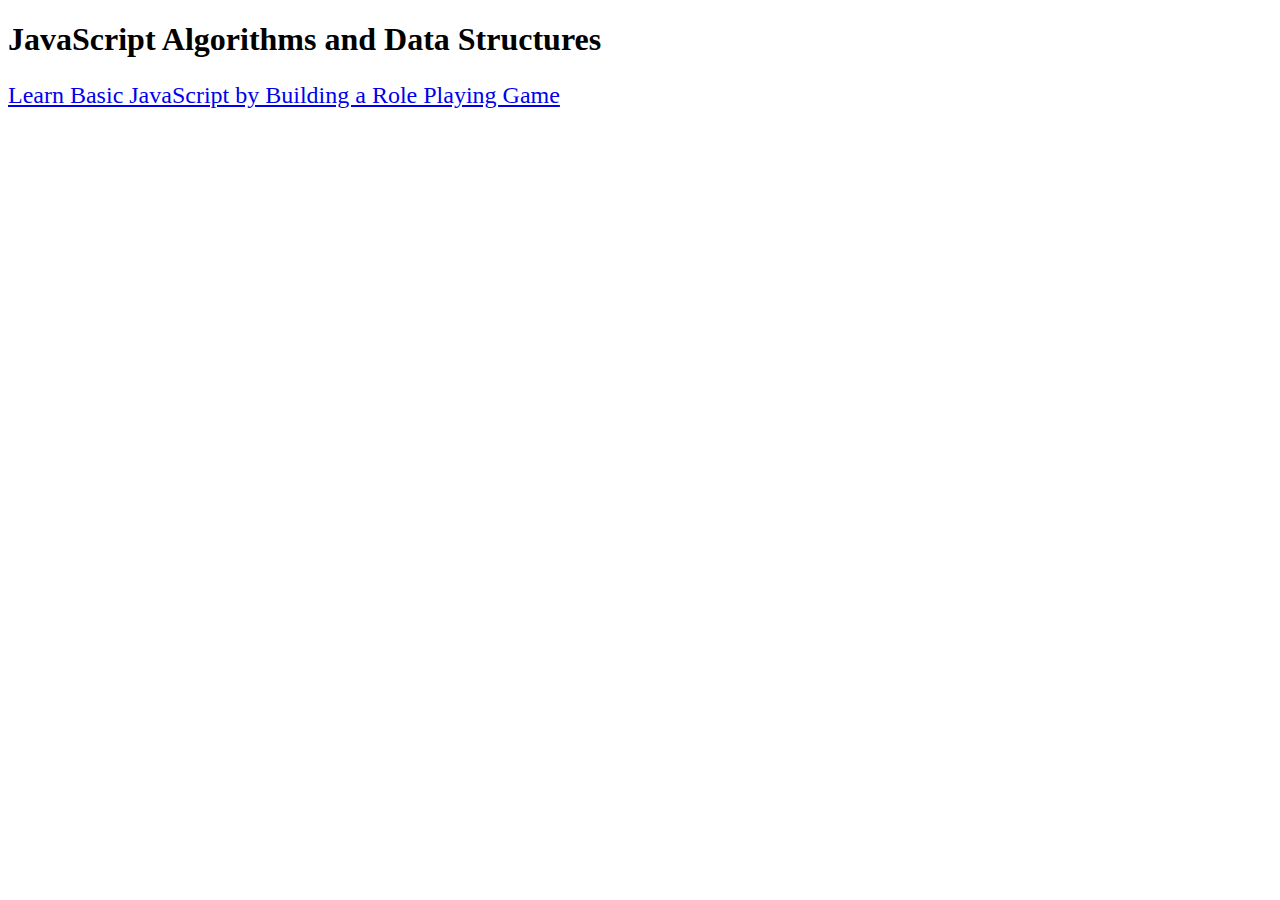
<file: index.html>
<!DOCTYPE html>
<html>

<head>
    <meta charset="UTF-8" />
    <title>JavaScript Algorithms and Data Structures</title>
    <style>
        h1 {
            font-size: 2rem;
        }
        p {
            font-size: 1.5rem;
        }
    </style>
</head>

<body>
    <h1>JavaScript Algorithms and Data Structures</h1>
    <p><a href="https://viper-n.github.io/freecodecamp/role-playing-game/">Learn Basic JavaScript by Building a Role Playing Game</a></p>
</body>

</html>
</file>
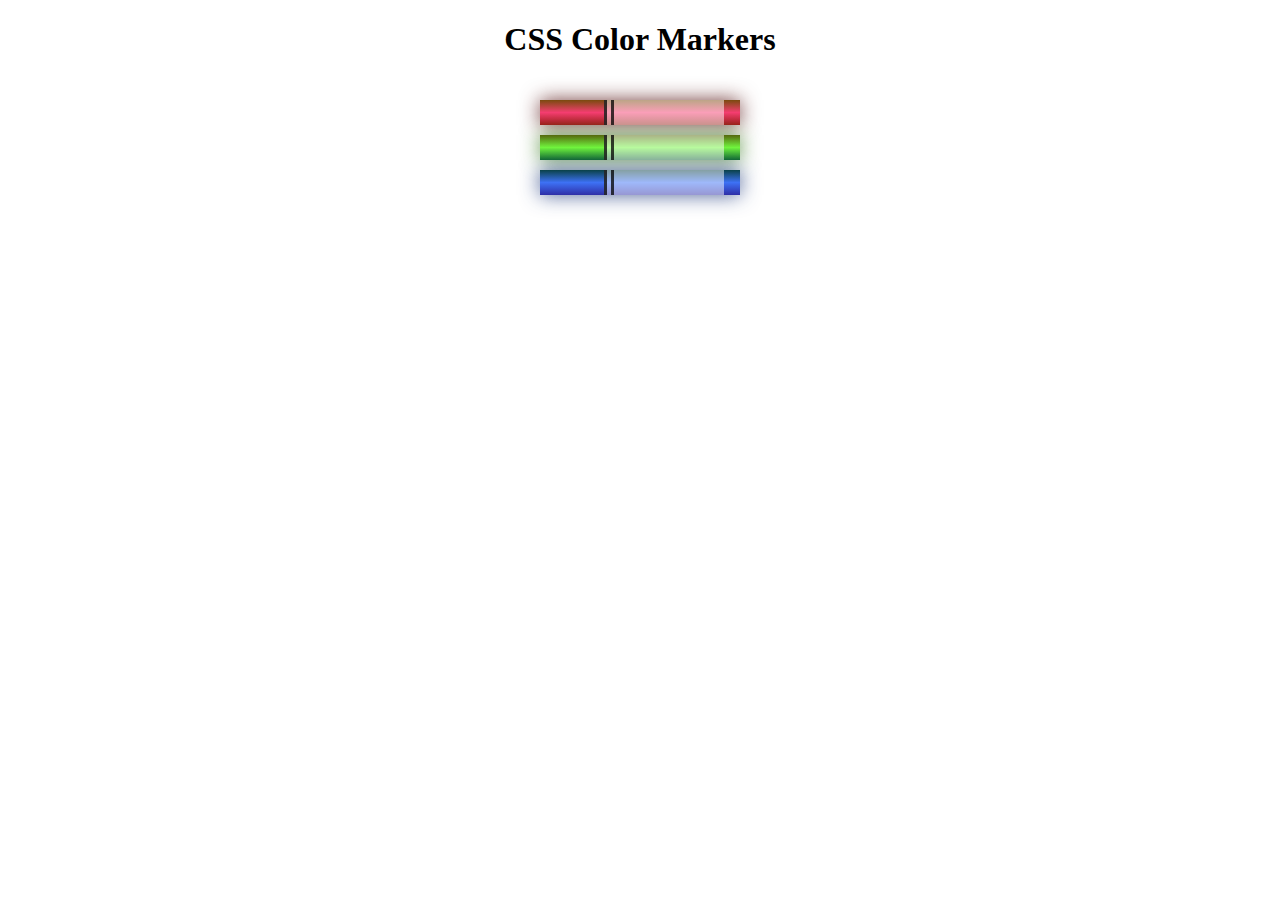
<file: colored-markers/index.html>
<!DOCTYPE html>
<html lang="en">

<head>
    <meta charset="utf-8">
    <meta name="viewport" content="width=device-width, initial-scale=1.0">
    <title>Colored Markers</title>
    <link rel="stylesheet" href="styles.css">
</head>

<body>
    <h1>CSS Color Markers</h1>
    <div class="container">
        <div class="marker red">
            <div class="cap"></div>
            <div class="sleeve"></div>
        </div>
        <div class="marker green">
            <div class="cap"></div>
            <div class="sleeve"></div>
        </div>
        <div class="marker blue">
            <div class="cap"></div>
            <div class="sleeve"></div>
        </div>
    </div>
</body>

</html>
</file>
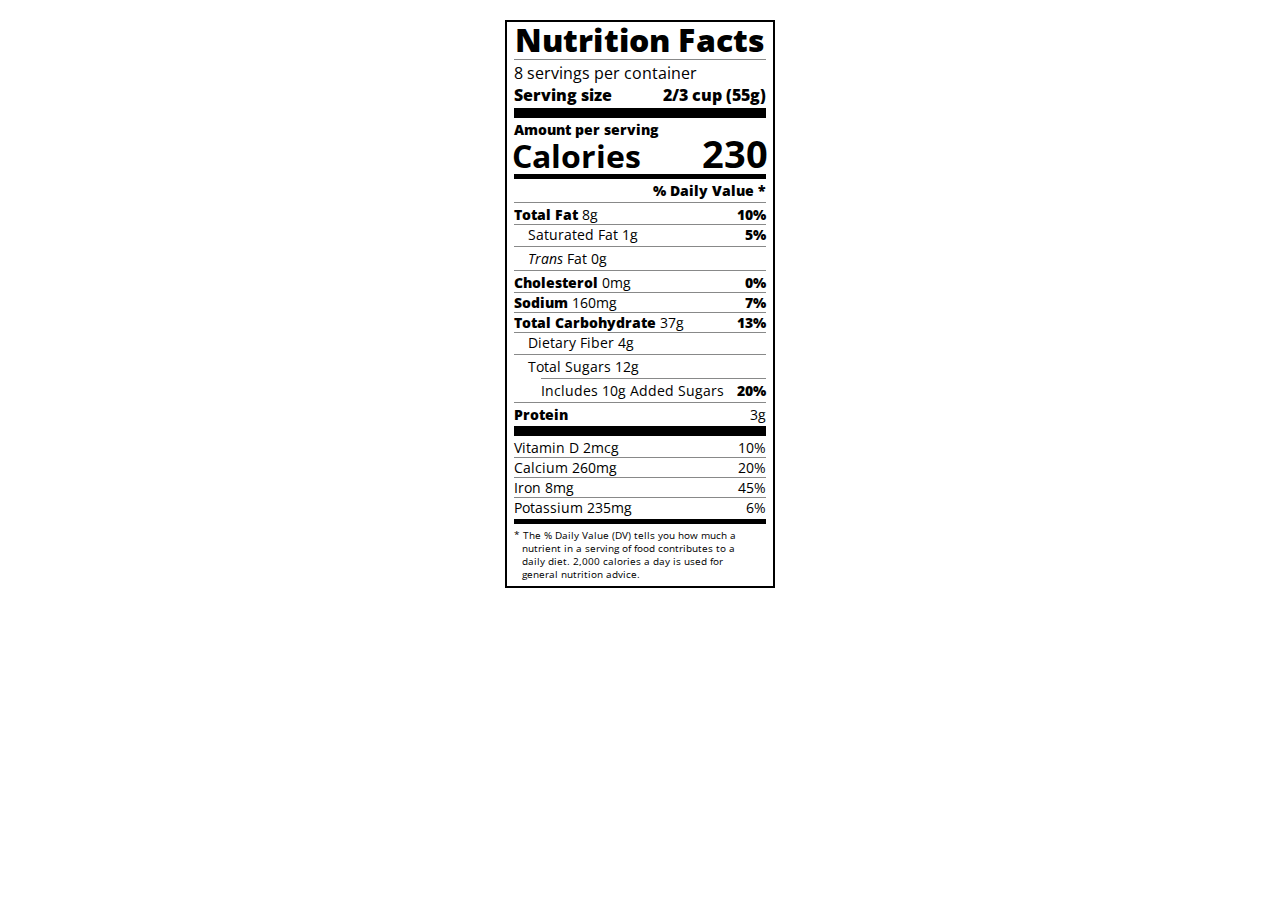
<file: nutrition-label/index.html>
<!DOCTYPE html>
<html lang="en">

<head>
    <meta charset="UTF-8">
    <title>Nutrition Label</title>
    <link href="https://fonts.googleapis.com/css?family=Open+Sans:400,700,800" rel="stylesheet">
    <link href="./styles.css" rel="stylesheet">
</head>

<body>
    <div class="label">
        <header>
            <h1 class="bold">Nutrition Facts</h1>
            <div class="divider"></div>
            <p>8 servings per container</p>
            <p class="bold">Serving size <span>2/3 cup (55g)</span></p>
        </header>
        <div class="divider large"></div>
        <div class="calories-info">
            <div class="left-container">
                <h2 class="bold small-text">Amount per serving</h2>
                <p>Calories</p>
            </div>
            <span>230</span>
        </div>
        <div class="divider medium"></div>
        <div class="daily-value small-text">
            <p class="bold right no-divider">% Daily Value *</p>
            <div class="divider"></div>
            <p><span><span class="bold">Total Fat</span> 8g</span> <span class="bold">10%</span></p>
            <p class="indent no-divider">Saturated Fat 1g <span class="bold">5%</span></p>
            <div class="divider"></div>
            <p class="indent no-divider"><span><i>Trans</i> Fat 0g</span></p>
            <div class="divider"></div>
            <p><span><span class="bold">Cholesterol</span> 0mg</span> <span class="bold">0%</span></p>
            <p><span><span class="bold">Sodium</span> 160mg</span> <span class="bold">7%</span></p>
            <p><span><span class="bold">Total Carbohydrate</span> 37g</span> <span class="bold">13%</span></p>
            <p class="indent no-divider">Dietary Fiber 4g</p>
            <div class="divider"></div>
            <p class="indent no-divider">Total Sugars 12g</p>
            <div class="divider double-indent"></div>
            <p class="double-indent no-divider">Includes 10g Added Sugars <span class="bold">20%</span></p>
            <div class="divider"></div>
            <p class="no-divider"><span class="bold">Protein</span> 3g</p>
            <div class="divider large"></div>
            <p>Vitamin D 2mcg <span>10%</span></p>
            <p>Calcium 260mg <span>20%</span></p>
            <p>Iron 8mg <span>45%</span></p>
            <p class="no-divider">Potassium 235mg <span>6%</span></p>
        </div>
        <div class="divider medium"></div>
        <p class="note">* The % Daily Value (DV) tells you how much a nutrient in a serving of food contributes to a
            daily
            diet. 2,000 calories a day is used for general nutrition advice.</p>
    </div>
</body>

</html>
</file>
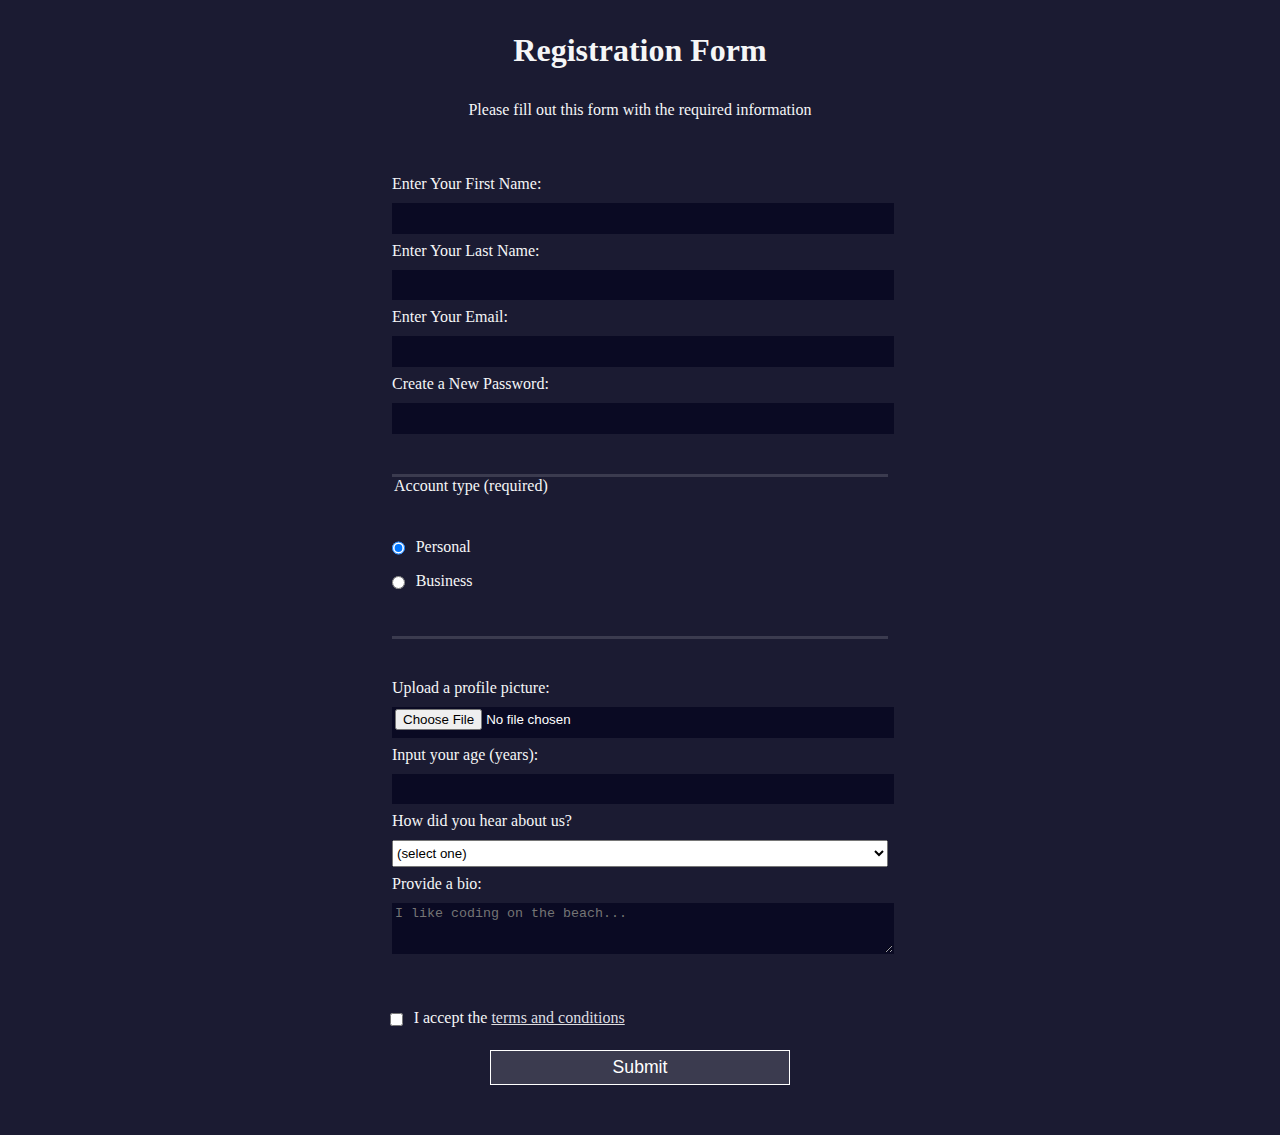
<file: registration-form/index.html>
<!DOCTYPE html>
<html lang="en">

<head>
    <meta charset="UTF-8">
    <title>Registration Form</title>
    <link rel="stylesheet" href="styles.css" />
</head>

<body>
    <h1>Registration Form</h1>
    <p>Please fill out this form with the required information</p>
    <form method="post" action='https://register-demo.freecodecamp.org'>
        <fieldset>
            <label for="first-name">Enter Your First Name: <input id="first-name" name="first-name" type="text"
                    required /></label>
            <label for="last-name">Enter Your Last Name: <input id="last-name" name="last-name" type="text"
                    required /></label>
            <label for="email">Enter Your Email: <input id="email" name="email" type="email" required /></label>
            <label for="new-password">Create a New Password: <input id="new-password" name="new-password"
                    type="password" pattern="[a-z0-5]{8,}" required /></label>
        </fieldset>
        <fieldset>
            <legend>Account type (required)</legend>
            <label for="personal-account"><input id="personal-account" type="radio" name="account-type" class="inline"
                    checked /> Personal</label>
            <label for="business-account"><input id="business-account" type="radio" name="account-type"
                    class="inline" />
                Business</label>
        </fieldset>
        <fieldset>
            <label for="profile-picture">Upload a profile picture: <input id="profile-picture" type="file"
                    name="file" /></label>
            <label for="age">Input your age (years): <input id="age" type="number" name="age" min="13"
                    max="120" /></label>
            <label for="referrer">How did you hear about us?
                <select id="referrer" name="referrer">
                    <option value="">(select one)</option>
                    <option value="1">freeCodeCamp News</option>
                    <option value="2">freeCodeCamp YouTube Channel</option>
                    <option value="3">freeCodeCamp Forum</option>
                    <option value="4">Other</option>
                </select>
            </label>
            <label for="bio">Provide a bio:
                <textarea id="bio" name="bio" rows="3" cols="30" placeholder="I like coding on the beach..."></textarea>
            </label>
        </fieldset>
        <label for="terms-and-conditions">
            <input class="inline" id="terms-and-conditions" type="checkbox" required name="terms-and-conditions" /> I
            accept
            the <a href="https://www.freecodecamp.org/news/terms-of-service/">terms and conditions</a>
        </label>
        <input type="submit" value="Submit" />
    </form>
</body>

</html>
</file>
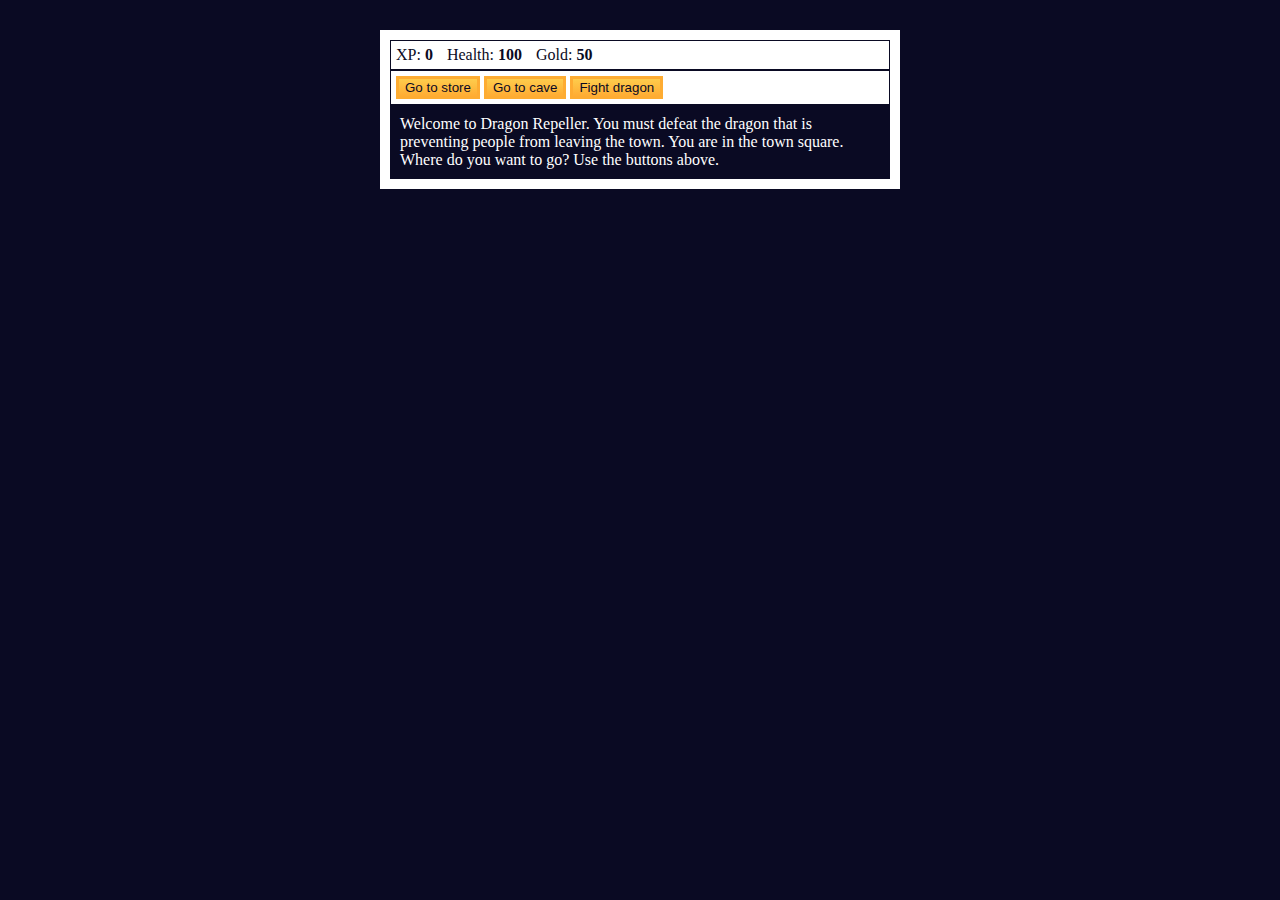
<file: role-playing-game/index.html>
<!DOCTYPE html>
<html lang="en">

<head>
    <meta charset="utf-8">
    <link rel="stylesheet" href="./styles.css">
    <title>RPG - Dragon Repeller</title>
</head>

<body>
    <div id="game">
        <div id="stats">
            <span class="stat">XP: <strong><span id="xpText">0</span></strong></span>
            <span class="stat">Health: <strong><span id="healthText">100</span></strong></span>
            <span class="stat">Gold: <strong><span id="goldText">50</span></strong></span>
        </div>
        <div id="controls">
            <button id="button1">Go to store</button>
            <button id="button2">Go to cave</button>
            <button id="button3">Fight dragon</button>
        </div>
        <div id="monsterStats">
            <span class="stat">Monster Name: <strong><span id="monsterName"></span></strong></span>
            <span class="stat">Health: <strong><span id="monsterHealth"></span></strong></span>
        </div>
        <div id="text">
            Welcome to Dragon Repeller. You must defeat the dragon that is preventing people from leaving the town. You
            are in
            the town square. Where do you want to go? Use the buttons above.
        </div>
    </div>
    <script src="./script.js"></script>
</body>

</html>
</file>
<file: colored-markers/styles.css>
h1 {
    text-align: center;
}

.container {
    background-color: rgb(255, 255, 255);
    padding: 10px 0;
}

.marker {
    width: 200px;
    height: 25px;
    margin: 10px auto;
}

.cap {
    width: 60px;
    height: 25px;
}

.sleeve {
    width: 110px;
    height: 25px;
    background-color: rgba(255, 255, 255, 0.5);
    border-left: 10px double rgba(0, 0, 0, 0.75);
}

.cap,
.sleeve {
    display: inline-block;
}

.red {
    background: linear-gradient(rgb(122, 74, 14), rgb(245, 62, 113), rgb(162, 27, 27));
    box-shadow: 0 0 20px 0 rgba(83, 14, 14, 0.8);
}

.green {
    background: linear-gradient(#55680D, #71F53E, #116C31);
    box-shadow: 0 0 20px 0 #3B7E20CC;
}

.blue {
    background: linear-gradient(hsl(186, 76%, 16%), hsl(223, 90%, 60%), hsl(240, 56%, 42%));
    box-shadow: 0 0 20px 0 hsla(223, 59%, 31%, 0.8);
}
</file>
<file: nutrition-label/styles.css>
* {
    box-sizing: border-box;
}

html {
    font-size: 16px;
}

body {
    font-family: 'Open Sans', sans-serif;
}

.label {
    border: 2px solid black;
    width: 270px;
    margin: 20px auto;
    padding: 0 7px;
}

header h1 {
    text-align: center;
    margin: -4px 0;
    letter-spacing: 0.15px
}

p {
    margin: 0;
    display: flex;
    justify-content: space-between;
}

.divider {
    border-bottom: 1px solid #888989;
    margin: 2px 0;
}

.bold {
    font-weight: 800;
}

.large {
    height: 10px;
}

.large,
.medium {
    background-color: black;
    border: 0;
}

.medium {
    height: 5px;
}

.small-text {
    font-size: 0.85rem;
}


.calories-info {
    display: flex;
    justify-content: space-between;
    align-items: flex-end;
}

.calories-info h2 {
    margin: 0;
}

.left-container p {
    margin: -5px -2px;
    font-size: 2em;
    font-weight: 700;
}

.calories-info span {
    margin: -7px -2px;
    font-size: 2.4em;
    font-weight: 700;
}

.right {
    justify-content: flex-end;
}

.indent {
    margin-left: 1em;
}

.double-indent {
    margin-left: 2em;
}

.daily-value p:not(.no-divider) {
    border-bottom: 1px solid #888989;
}

.note {
    font-size: 0.6rem;
    margin: 5px 0;
    padding: 0 8px 0 8px;
    text-indent: -8px;
}
</file>
<file: registration-form/styles.css>
body {
    width: 100%;
    height: 100vh;
    margin: 0;
    background-color: #1b1b32;
    color: #f5f6f7;
    font-family: Tahoma;
    font-size: 16px;
}

h1,
p {
    margin: 1em auto;
    text-align: center;
}

form {
    width: 60vw;
    max-width: 500px;
    min-width: 300px;
    margin: 0 auto;
    padding-bottom: 2em;
}

fieldset {
    border: none;
    padding: 2rem 0;
    border-bottom: 3px solid #3b3b4f;
}

fieldset:last-of-type {
    border-bottom: none;
}

label {
    display: block;
    margin: 0.5rem 0;
}

input,
textarea,
select {
    margin: 10px 0 0 0;
    width: 100%;
    min-height: 2em;
}

input,
textarea {
    background-color: #0a0a23;
    border: 1px solid #0a0a23;
    color: #ffffff;
}

.inline {
    width: unset;
    margin: 0 0.5em 0 0;
    vertical-align: middle;
}

input[type="submit"] {
    display: block;
    width: 60%;
    margin: 1em auto;
    height: 2em;
    font-size: 1.1rem;
    background-color: #3b3b4f;
    border-color: white;
    min-width: 300px;
}

input[type="file"] {
    padding: 1px 2px;
}

.inline {
    display: inline;
}

a {
    color: #dfdfe2;
}
</file>
<file: role-playing-game/styles.css>
body {
    background-color: #0a0a23;
}

#text {
    background-color: #0a0a23;
    color: #ffffff;
    padding: 10px;
}

#game {
    max-width: 500px;
    max-height: 400px;
    background-color: #ffffff;
    color: #ffffff;
    margin: 30px auto 0px;
    padding: 10px;
}

#controls,
#stats {
    border: 1px solid #0a0a23;
    padding: 5px;
    color: #0a0a23;
}

#monsterStats {
    display: none;
    border: 1px solid #0a0a23;
    padding: 5px;
    color: #ffffff;
    background-color: #c70d0d;
}

.stat {
    padding-right: 10px;
}

button {
    cursor: pointer;
    color: #0a0a23;
    background-color: #feac32;
    background-image: linear-gradient(#fecc4c, #ffac33);
    border: 3px solid #feac32;
}
</file>
